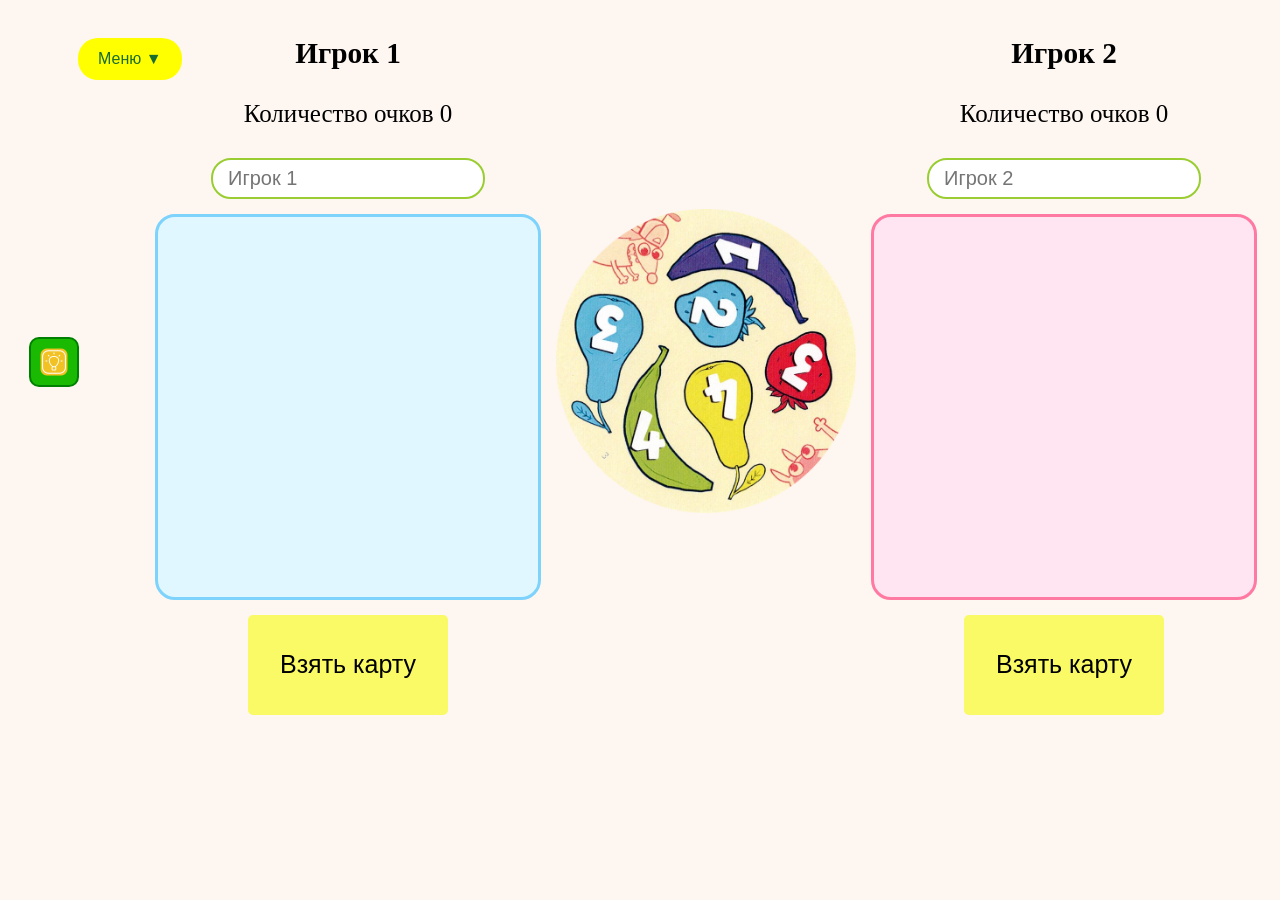
<file: index.html>
<!DOCTYPE html>
<html lang="en">
<head>
    <meta charset="UTF-8">
    <meta name="viewport" content="width=device-width, initial-scale=1.0">
     <link rel="stylesheet" href="styles.css">
    <title>Фрукто5</title>
</head>
<body>
   <div class="dropdown">
    <button class="dropdown-btn" onclick="toggleMenu()">
        Меню ▼
    </button>

    <div id="dropdownContent" class="dropdown-content">
        <a href="rules.html">Правила игры</a>
        <a href="title.html">Выход</a>
    </div>

    </div>

    

<div class= "game-box">
    <div class="hintbox">
        <div class="hover">
            <button class="hover-btn" id="tip" onclick="openHints()">
                <img src="free-icon-clue-8064985.png" alt="">
            </button>
        </div>
        <div class="tips" id="hints">
            <p>Правила</p>
            <p>По цвету</p>
            <p>По фрукту</p>
            <p>По цвету и фрукту</p>
        </div>
    </div>
<div class="player_box"> 
    <div class="playerScore">
        <h3>Игрок 1</h3>
<span id="score">Количество очков 0</span>
    </div>

 <input type="text" placeholder="Игрок 1" class="input" id="pl_1"></input>
<div id="player1" class="player-zone"></div>
 <button id='btn_1' class="button" >Взять карту</button>
</div>


<div id="centerArea">
    <img id="flyingCard" />
</div>

<div class="player_box"> 
    <div class="playerScore">
        <h3>Игрок 2</h3>
<span id="score2">Количество очков 0</span>
    </div>

 <input type="text" placeholder="Игрок 2" class="input" id="pl_1"></input>
<div id="player2" class="player-zone"></div>
<button id="btn_2" class="button">Взять карту</button>
</div>
</div>
<div id="gameOverScreen" class="hidden">
    <div class="game-over-content">
        <h1>🎉 Колода закончилась</h1>
        <button>
            <a class="mainlink" href="title.html">Выход</a></button>
    </div>
</div>



<script src="game.js"></script>
</body>
</html>
</file>
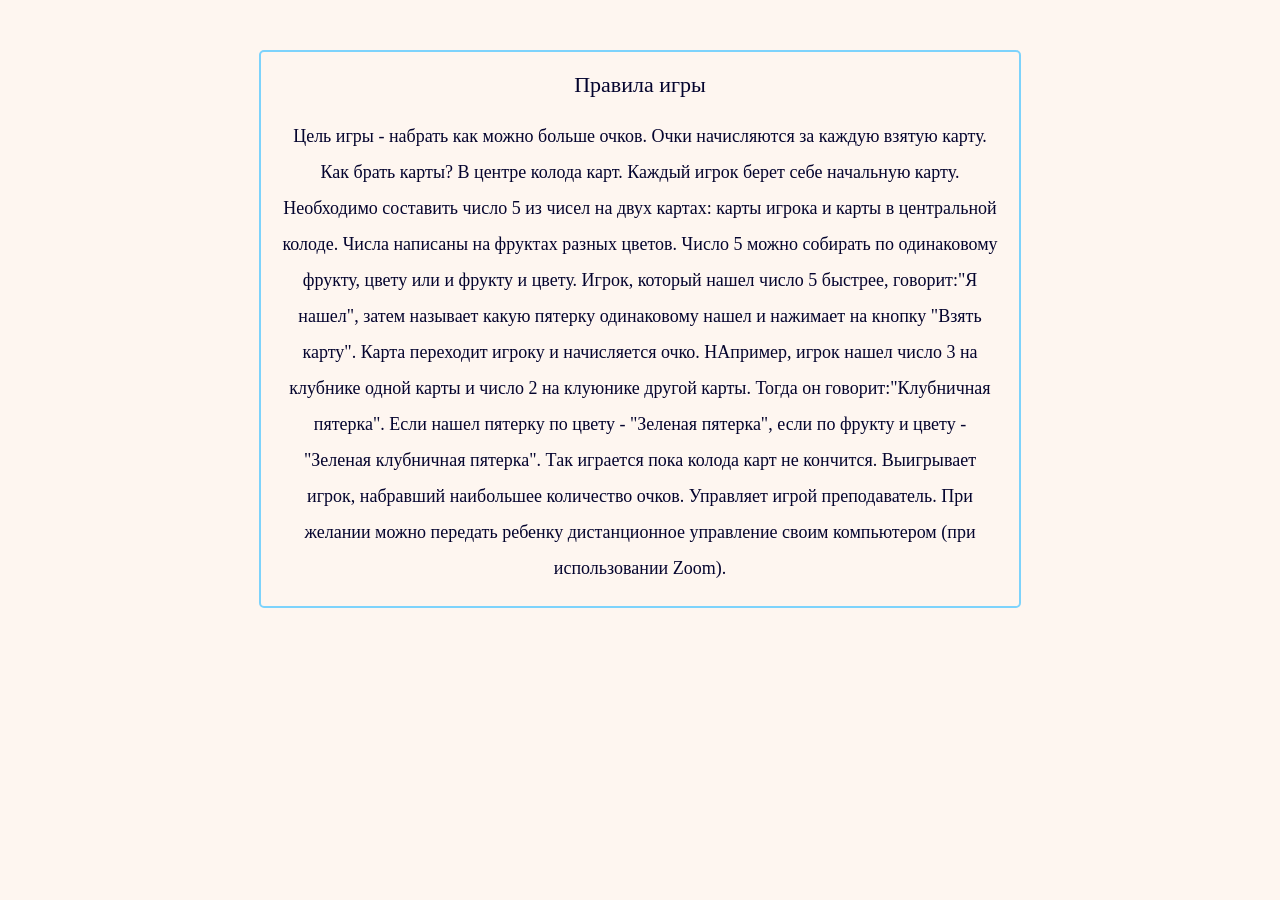
<file: rules.html>
<!DOCTYPE html>
<html lang="en">
<head>
    <meta charset="UTF-8">
    <meta name="viewport" content="width=device-width, initial-scale=1.0">
    <link rel="stylesheet" href="rules.css">
    <title>Правила</title>
</head>
<body>
     <div class="container">
        <div class="rules">
            <div class="rules-item">
                <div class="rules-title">
                   Правила игры
                </div>
                <div class="rules-subtitle">
                    Цель игры - набрать как можно больше очков. Очки начисляются за каждую взятую карту. Как брать карты? В центре колода карт. Каждый игрок берет себе
                    начальную карту. Необходимо составить число 5 из чисел на двух картах: карты игрока и карты в центральной колоде. Числа написаны на фруктах разных цветов.
                    Число 5 можно собирать по одинаковому фрукту, цвету или и фрукту и цвету. Игрок, который нашел число 5 быстрее, говорит:"Я нашел", затем называет какую пятерку одинаковому
                 нашел и нажимает на кнопку "Взять карту". Карта переходит игроку и начисляется очко. НАпример, игрок нашел число 3 на клубнике одной карты и число 2 на клуюнике другой карты. Тогда
                он говорит:"Клубничная пятерка". Если нашел пятерку по цвету - "Зеленая пятерка", если по фрукту и цвету - "Зеленая клубничная пятерка". Так играется пока колода карт не кончится.
            Выигрывает игрок, набравший наибольшее количество очков.
        Управляет игрой преподаватель. При желании можно передать ребенку дистанционное управление своим компьютером (при использовании Zoom).</div>
            </div>
        </div>
    </div>
</body>
</html>
</file>
<file: styles.css>
body {
    background: #fef6f0;
    font-family: 'Times New Roman', Times, serif;
    text-align: center;
    position: relative;
}
#centerArea {
    position: relative;
    height: 350px;
    display: flex;
    justify-content: center;
    align-items: center;
}


#flyingCard {
    width: 350px;
    position: absolute;
    transition: all 0.6s ease;
    opacity: 0;
}

/* зоны игроков */
.player-zone {
    min-height: 350px;
    width: 350px;
    padding: 15px;
    margin: 15px;
    border-radius: 20px;
    transition: 0.3s ease;
}

/* цвета игроков */
#player1 {
    background: #e0f7ff;
    border: 3px solid #7dd3fc;
}

#player2 {
    background: #ffe4f1;
    border: 3px solid #ff7aa2;
}

/* активный игрок */
.active-player {
    box-shadow: 0 0 25px rgba(255, 200, 0, 0.6);
    transform: scale(1.05);
    animation: pulse 1s infinite alternate;
}

/* пульсация */
@keyframes pulse {
    from { transform: scale(1.05); }
    to { transform: scale(1.08); }
}

/* надпись хода */
#turn {
    font-size: 24px;
    margin: 15px;
    color: #ff8c42;
}

.game-box{
display: flex;
display: flex;
    justify-content: space-evenly;
    align-content: center;
    align-items: center;

}
.player_box{

}

.button{
    width: 200px;
    height: 100px;
    background: #fafa66;
    font-size: 25px;
    color: black;
    border: none;
    outline: none;
    cursor: pointer;
    border-radius: 5px;
}
.button:hover{
    background: red;
    color: white;
    box-shadow: 4px 5px 8px 2px #b31515;
}

/* попап при окончании игры*/
.hidden {
    position: fixed;
    inset: 0;
    background: rgba(255, 255, 255, 0.9);
    display: flex;
    justify-content: center;
    align-items: center;
}
#gameOverScreen {
    display: none;
     z-index: 1;
}

.game-over-content {
    text-align: center;
    padding: 40px;
    border-radius: 20px;
    background: #ffffff;
    box-shadow: 0 10px 30px rgba(0,0,0,0.08);
    animation: softPop 0.5s ease;
   
}

.game-over-content h1 {
    font-size: 28px;
    color: #ff7aa2;
    margin-bottom: 25px;
}

.game-over-content button {
    background: #7dd3fc;
    border: none;
    padding: 12px 25px;
    border-radius: 30px;
    font-size: 16px;
    cursor: pointer;
    transition: 0.3s;
}

.game-over-content button:hover {
    background: #38bdf8;
}

@keyframes softPop {
    from { transform: scale(0.8); opacity: 0; }
    to { transform: scale(1); opacity: 1; }
}
/*инпуты для ввода имен игроков*/
input{
    height: 35px;
    border: 2px solid yellowgreen;
    border-radius: 20px;
    font-size: 20px;
    padding-left: 15px;

}
input:focus {
   border: 2px solid rgb(0, 89, 255);
   outline: none;
}
.mainlink{
    text-decoration: none;
    color: black;
}
/*выпадающее меню*/
.dropdown {
    position: absolute;
    display: inline-block;
    margin-top: 30px;
    margin-left: 20px;
    left: 50px;
}

.dropdown-btn {
    background: yellow;
    border: none;
    padding: 12px 20px;
    border-radius: 20px;
    cursor: pointer;
    color: rgb(26, 109, 48);
    font-size: 16px;
}

.dropdown-content {
    display: none;
    position: absolute;
    top: 110%;
    left: 0;
    background: white;
    min-width: 150px;
    border-radius: 15px;
    box-shadow: 0 10px 25px rgba(0,0,0,0.15);
    overflow: hidden;
}

.dropdown-content a,li {
    display: block;
    padding: 10px 15px;
    text-decoration: none;
    color: #444;
    transition: 0.2s;
    cursor: pointer;
}

.dropdown-content a,li:hover {
    background: #f5f5f5;
}

.button.title{
    width: 300px;
    height: 100px;
    background:yellow;
    border: none;
    outline: none;
    border-radius: 10px;
    
    box-shadow: #4ebd55 0px 0px 10px 4px;
}

.button.title a {
    text-decoration: none;
    color:black;
    font-size: 35px;

}

.bodyTitle {
    width: 100%;
    height: auto;
    background-image: url(images/title3.jpg);
    background-repeat: no-repeat;
    background-size: cover;
}

.playerScore{
    display: flex;
    flex-direction: column;
    justify-content: center;
    align-items: center;
    font-size: 25px;
    margin-bottom: 30px;
}

.tips{
    font-size: 25px;
    font-family: 'Times New Roman', Times, serif;
    color: #35e11b;
    font-weight: bold;
    
}
#hints{
    display: none;
}
#tip{
    margin-top: 20px;
    width: 50px;
    height: 50px;
    border-radius: 10px;
    border: 2px solid green;
    background-color: #1ab902;
    cursor: pointer;
}

.hover::after{
    content: "Подсказка";           
    left: 235px;
    transform: translateX(-50%) translateY(10px);
    background: #1ab902;
    color: white;
    padding: 6px 10px;
    border-radius: 8px;
    opacity: 0;
    transition: 0.3s;
}
.hover:hover::after {
opacity: 1;
    transform: translateX(-50%) translateY(0);
}
.hover-text {
    display: none;
    margin-left: 10px;
    font-size: 20px;
}

.hover-btn:hover .hover-text {
    display: inline;
}
.hover-btn{
    display: flex;
    flex-direction: column;
    justify-content: center;
    align-items: center;
    box-sizing: border-box;
}
.hintbox{
    width: 200px;
    display: flex;
    
    justify-content: center;
    align-items: center;
}
footer {
    margin-top: 30px;
    padding: 0 60px 0 60px;
}
footer p {
    text-align: center;
    font-size: 20px;
}
footer p a {
    text-decoration: none;
    color: white;
}
footer p a:hover {
    text-decoration: underline;
    color:#451dd8
}
.main-screen p{
    display: inline;
}

.rights{
    display: flex;
    justify-content: center;
    gap: 10px;
}
.lisence{
    display: flex;
    gap: 10px;
    justify-content: center;
}
</file>
<file: rules.css>
body {
    background-color: #fef6f0;
}

.container{
    margin: auto;
    margin-top: 50px;
    margin-bottom: 50px;
}
.rules-item{
    width: 718px;
    border-radius: 5px;
    border: 2px solid #7dd3fc;
    margin-bottom: 20px;
    padding: 20px;
    text-align: center;
    margin: auto;
}

.rules-title{
    font-size: 22px;
    font-family: 'Times New Roman', Times, serif;   
    color: rgb(4, 4, 46);
    margin-bottom: 20px;
}
.rules-subtitle{
    font-size: 18px;
    line-height: 2;
    font-family: 'Times New Roman', Times, serif;   
    color: rgb(4, 4, 46);
}

.image img {
    width: 883px;
    border-radius: 10px;
}

.image {
    margin-top: 20px;
    margin-bottom: 60px;
    display: flex;
    justify-content: center;
}
</file>
